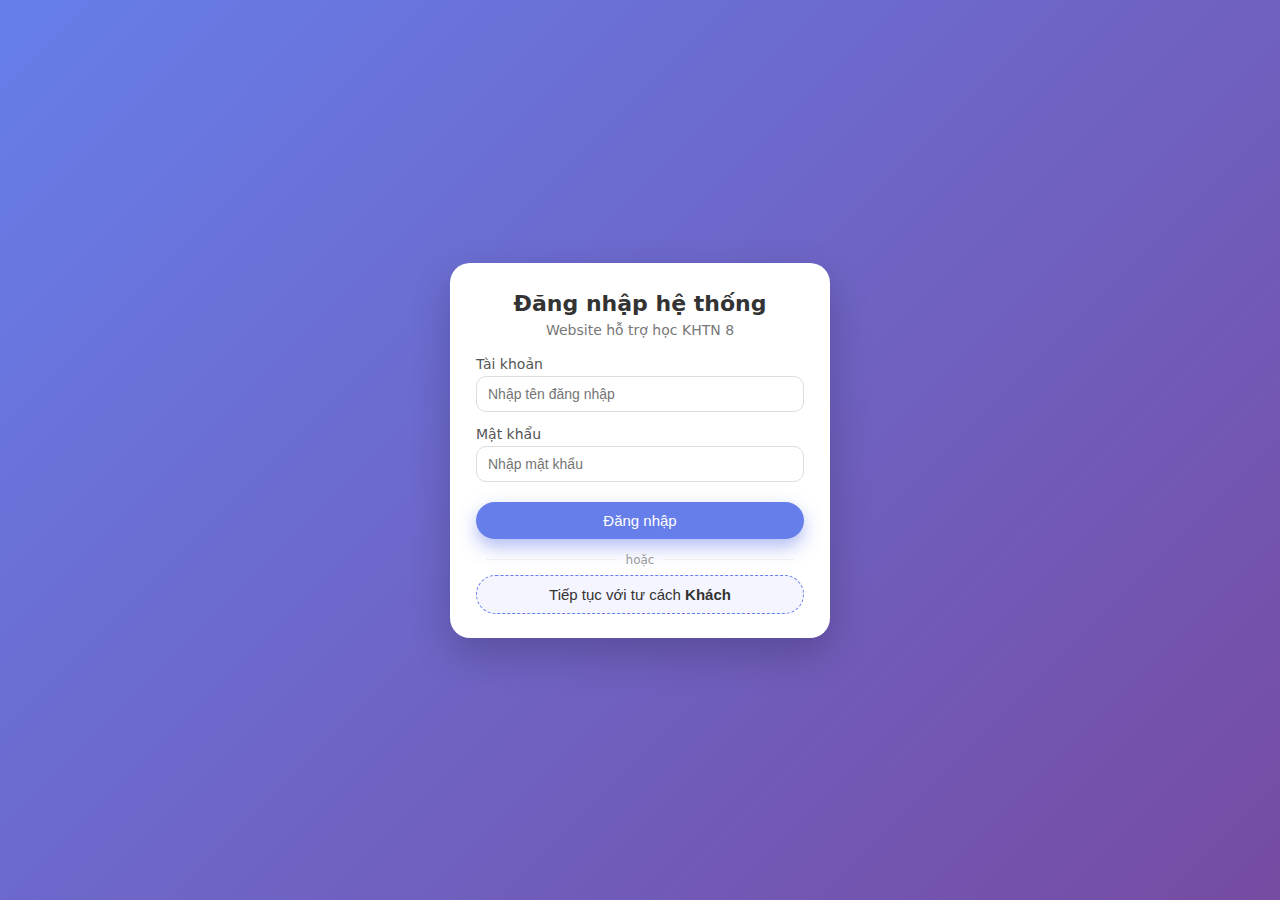
<file: public/login.html>
<!doctype html>
<html lang="vi">
<head>
  <meta charset="UTF-8">
  <title>Đăng nhập - KHTN 8</title>
  <link rel="stylesheet" href="login.css">
</head>
<body>
  <div class="wrapper">
    <div class="card">
      <h1>Đăng nhập hệ thống</h1>
      <p class="subtitle">Website hỗ trợ học KHTN 8</p>

      <form id="loginForm">
        <div class="form-group">
          <label for="username">Tài khoản</label>
          <input type="text" id="username" placeholder="Nhập tên đăng nhập" required>
        </div>

        <div class="form-group">
          <label for="password">Mật khẩu</label>
          <input type="password" id="password" placeholder="Nhập mật khẩu" required>
        </div>

        <div id="errorBox" class="error" style="display:none;"></div>

        <button type="submit" class="btn primary">Đăng nhập</button>
      </form>

      <div class="divider">
        <span>hoặc</span>
      </div>

      <button id="guestBtn" class="btn ghost">
        Tiếp tục với tư cách <b>Khách</b>
      </button>
    </div>
  </div>

  <script>
    const loginForm = document.getElementById('loginForm');
    const errorBox  = document.getElementById('errorBox');
    const guestBtn  = document.getElementById('guestBtn');

    // Nếu đã có role rồi thì cho về thẳng trang tương ứng
    (function() {
      const role = localStorage.getItem('authRole');
      if (role === 'admin') {
        window.location.href = '/frontend/admin/profile.html';
      } else if (role === 'user') {
        window.location.href = '/frontend/student/profile.html';
      }
      // guest thì cho ở lại login, để người ta có thể đăng nhập "thật" nếu muốn
    })();

    loginForm.addEventListener('submit', async (e) => {
      e.preventDefault();
      errorBox.style.display = 'none';
      errorBox.textContent = '';

      const username = document.getElementById('username').value.trim();
      const password = document.getElementById('password').value;

      if (!username || !password) {
        errorBox.textContent = 'Vui lòng nhập đủ tài khoản và mật khẩu.';
        errorBox.style.display = 'block';
        return;
      }

      try {
        const res = await fetch('/api/auth/login', {
          method: 'POST',
          headers: {
            'Content-Type': 'application/json'
          },
          body: JSON.stringify({ username, password })
        });

        const data = await res.json();

        if (!res.ok) {
          throw new Error(data.error || 'Đăng nhập thất bại');
        }

        // Lưu token & role
        localStorage.setItem('authToken', data.token);
        localStorage.setItem('authRole',  data.role);      // 'admin' hoặc 'user'
        localStorage.setItem('authUsername', data.username);

        // Điều hướng theo role
        if (data.role === 'admin') {
          window.location.href = '/frontend/admin/profile.html';
        } else if (data.role === 'user') {
          window.location.href = '/frontend/student/profile.html';
        } else {
          // nếu vì lý do gì role khác thì cho về trang chính
          window.location.href = '/index.html';
        }

      } catch (err) {
        console.error(err);
        errorBox.textContent = err.message || 'Đăng nhập thất bại, thử lại sau.';
        errorBox.style.display = 'block';
      }
    });

    // Đăng nhập với tư cách khách
    guestBtn.addEventListener('click', () => {
      localStorage.removeItem('authToken');
      localStorage.setItem('authRole', 'guest');
      window.location.href = '/index.html';
    });
  </script>
</body>
</html>
</file>
<file: public/login.css>
*,
*::before,
*::after {
  box-sizing: border-box;
}

body {
  margin: 0;
  min-height: 100vh;
  font-family: system-ui, -apple-system, BlinkMacSystemFont, "Segoe UI", sans-serif;
  background: linear-gradient(135deg, #667eea, #764ba2);
  display: flex;
  align-items: center;
  justify-content: center;
}

.wrapper {
  width: 100%;
  max-width: 420px;
  padding: 20px;
}

.card {
  background: #ffffff;
  border-radius: 20px;
  padding: 28px 26px 24px;
  box-shadow: 0 16px 40px rgba(0,0,0,0.2);
}

.card h1 {
  margin: 0 0 6px;
  font-size: 22px;
  text-align: center;
  color: #333;
}

.subtitle {
  margin: 0 0 18px;
  text-align: center;
  color: #777;
  font-size: 14px;
}

.form-group {
  margin-bottom: 14px;
}

.form-group label {
  display: block;
  margin-bottom: 4px;
  font-size: 14px;
  color: #555;
}

.form-group input {
  width: 100%;
  padding: 9px 11px;
  border-radius: 10px;
  border: 1px solid #ddd;
  font-size: 14px;
  outline: none;
  transition: border-color 0.2s, box-shadow 0.2s;
}

.form-group input:focus {
  border-color: #667eea;
  box-shadow: 0 0 0 2px rgba(102,126,234,0.2);
}

.btn {
  width: 100%;
  padding: 10px 12px;
  border-radius: 999px;
  border: none;
  font-size: 15px;
  cursor: pointer;
  transition: transform 0.1s, box-shadow 0.1s, background 0.2s;
}

.btn.primary {
  background: #667eea;
  color: white;
  margin-top: 6px;
  box-shadow: 0 8px 18px rgba(102,126,234,0.5);
}

.btn.primary:hover {
  background: #5560d0;
  transform: translateY(-1px);
}

.btn.ghost {
  background: #f5f5ff;
  color: #333;
  border: 1px dashed #667eea;
  margin-top: 4px;
}

.btn.ghost:hover {
  background: #eaeaff;
}

.divider {
  display: flex;
  align-items: center;
  justify-content: center;
  margin: 14px 0 4px;
  font-size: 12px;
  color: #999;
}

.divider::before,
.divider::after {
  content: "";
  flex: 1;
  height: 1px;
  background: #eee;
  margin: 0 10px;
}

.error {
  background: #fff1f0;
  color: #a8071a;
  border: 1px solid #ffa39e;
  border-radius: 10px;
  padding: 8px 10px;
  font-size: 13px;
  margin: 8px 0 0;
}
</file>
